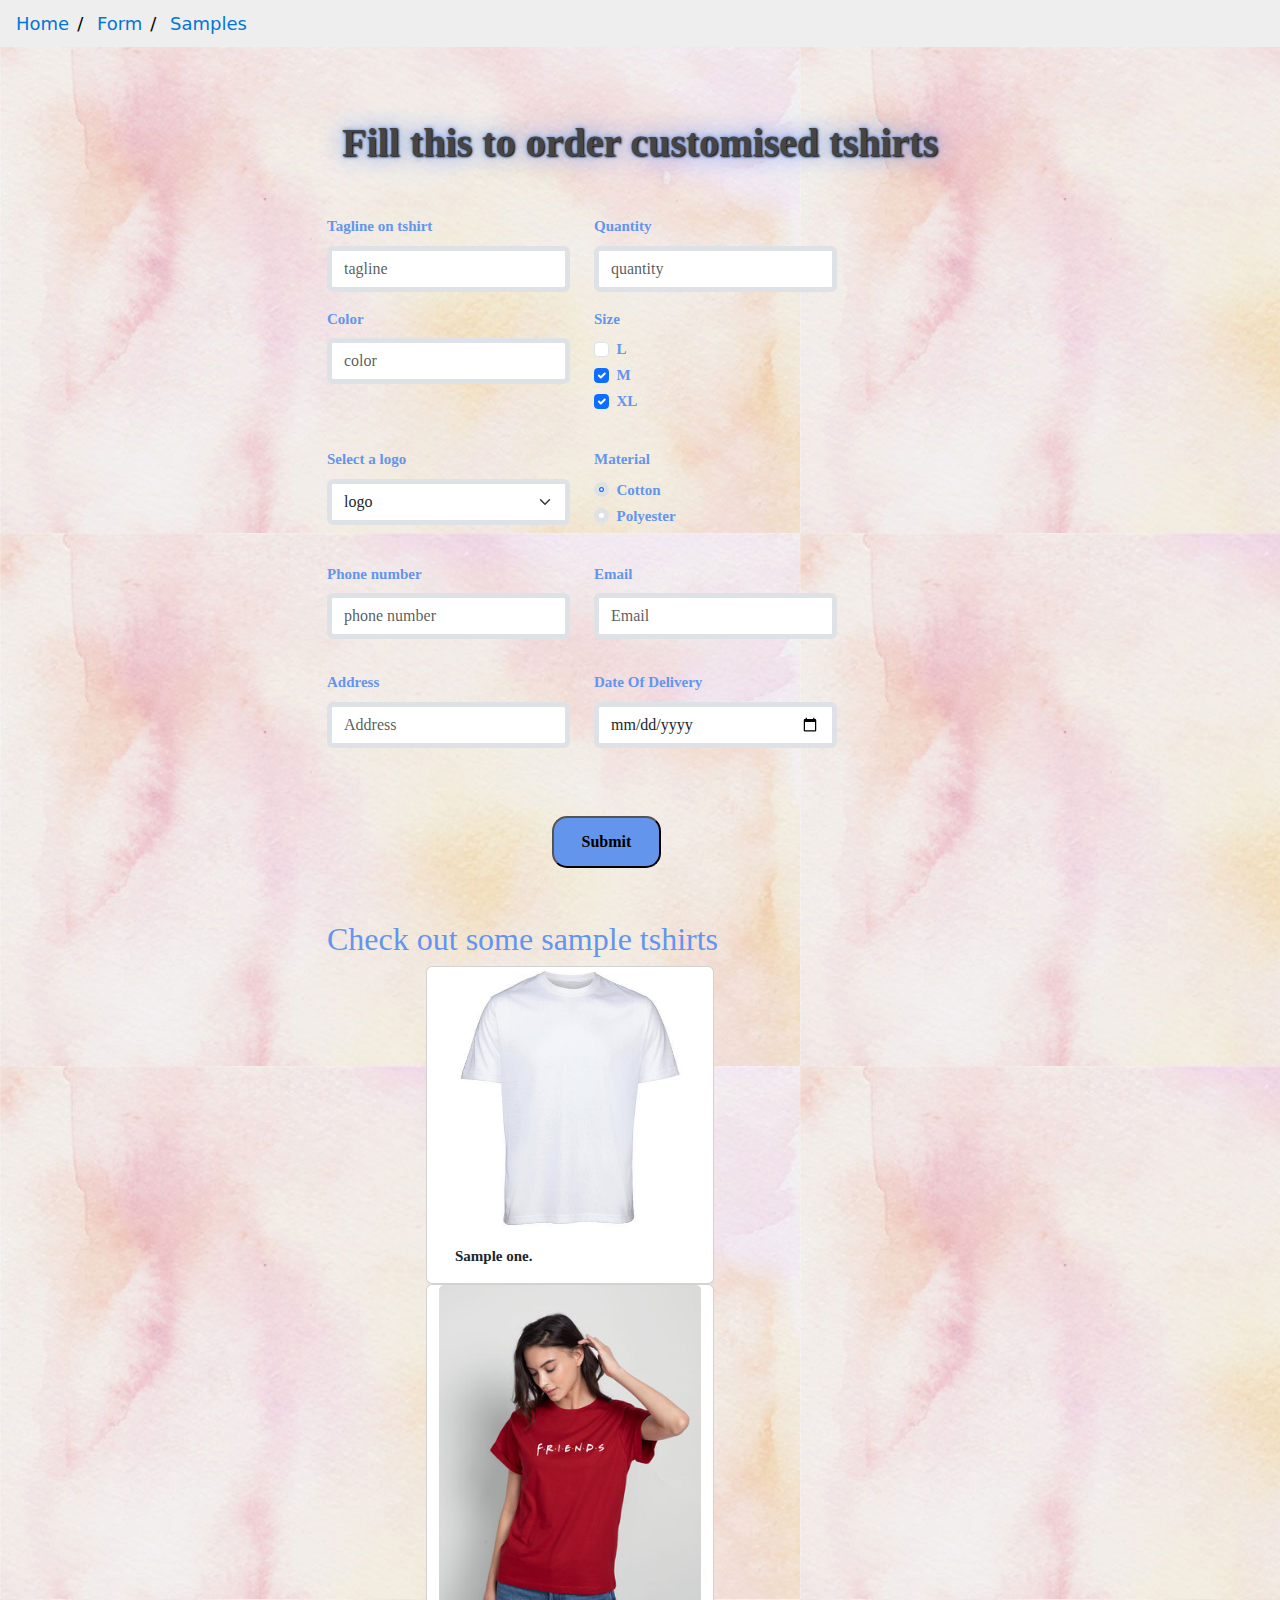
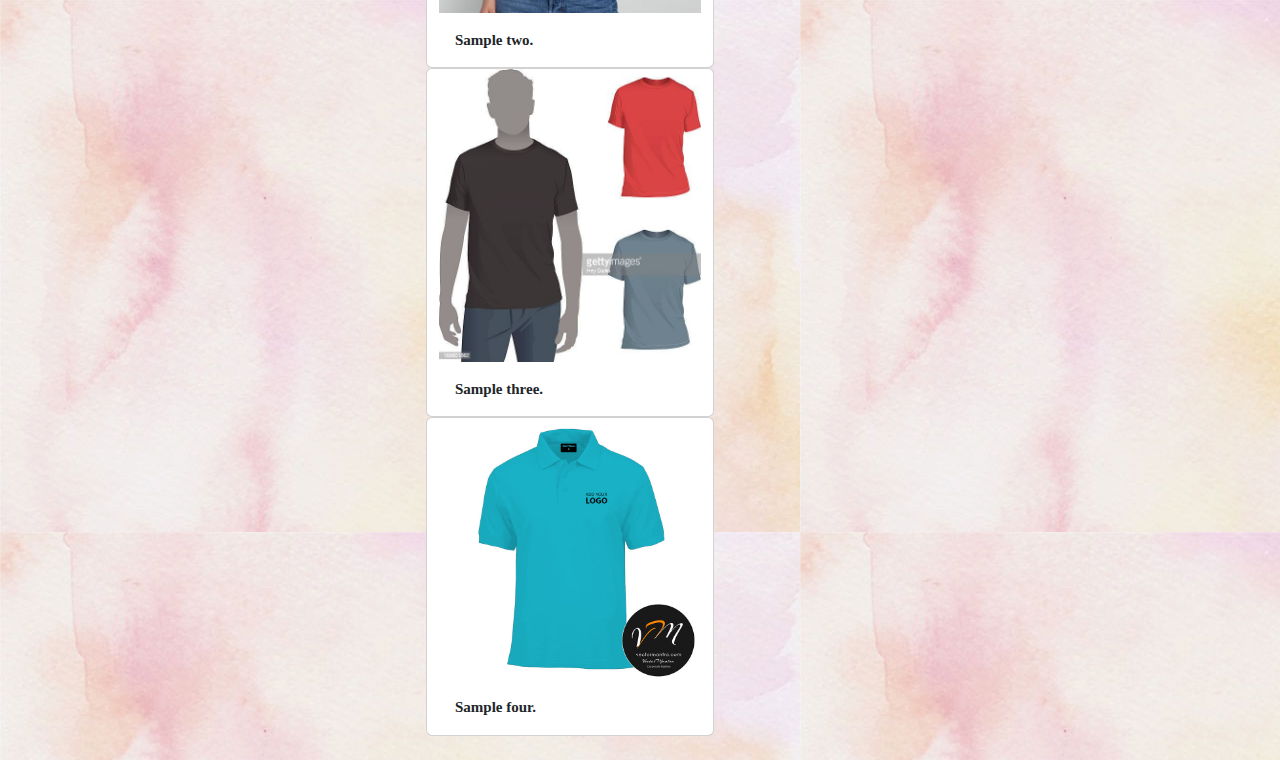
<file: index.html>
<!DOCTYPE html>
<html lang="en">
<head>
<meta charset="utf-8">
<meta name="viewport" content="width=device-width, initial-scale=1">
<title>Bootstrap Form Validation</title>
<link href="https://cdn.jsdelivr.net/npm/bootstrap@5.0.2/dist/css/bootstrap.min.css" rel="stylesheet">
<script src="https://cdn.jsdelivr.net/npm/bootstrap@5.0.2/dist/js/bootstrap.bundle.min.js"></script>
<link rel="stylesheet" href="style.css">

</head>
<body>  
  <ul class="breadcrumb">
    <li><a href="#nav">Home</a></li>
    <li><a href="#nav">Form</a></li>
    <li><a href="#samples">Samples</a></li>
  </ul>
  <div class="m-4" id="nav">
    <form action="confirm.html" class="needs-validation" novalidate>
      <h1 class="display-3 py-5">Fill this to order customised tshirts</h1>
      <div class="container-sm row justify-content-center">
      <div class="row" id="row">
        <div class="col align self center col-6 ">
          <label class="form-label" for="inputTagline">Tagline on tshirt</label>
          <input type="text" class="form-control border border-5" id="inputTagline" placeholder="tagline" required>
          <div class="invalid-feedback">Please enter a valid tagline.</div>
        </div>
        <div class="col align self center col-6 ">
          <label class="form-label" for="inputQuantity">Quantity</label>
          <input type="number" class="form-control border border-5" id="inputQuantity" placeholder="quantity" required>
          <div class="invalid-feedback">Please enter a valid number.</div>
        </div>
        <div class="col align self center col-6 py-3">
          <label class="form-label" for="inputColor">Color</label>
          <input type="text" class="form-control border border-5" id="inputColor" placeholder="color" required>
          <div class="invalid-feedback">Please enter a valid color.</div>
        </div>
        <div class="col align self center col-6 py-3 ">
          <label class="form-label" for="inputSize">Size</label>
          <div class="form-check">
            <input class="form-check-input" type="checkbox" value="" id="L">
            <label class="form-check-label" for="L">
              L
            </label>
          </div>
          <div class="form-check">
            <input class="form-check-input" type="checkbox" value="" id="M" checked>
            <label class="form-check-label" for="M">
              M
            </label>
          </div>
          <div class="form-check">
            <input class="form-check-input" type="checkbox" value="" id="XL" checked>
            <label class="form-check-label" for="XL">
              XL
            </label>
          </div>
        </div>
        <div class="col align self center col-6 py-3 ">
          <label class="form-label" for="logo">Select a logo</label>
          <select class="form-select border border-5" id="validationCustom04" required>
              <option selected disabled value="">logo</option>
              <option value="1">Nike</option>
              <option value="2">Puma</option>
              <option value="3">Addidas</option>
              <option value="4">None</option>  
          </select>
          <div class="invalid-feedback">Please enter a valid logo.</div>
          </div>
          <div class="col align self center col-6 py-3 ">
            <label for="validationCustom04" class="form-label">Material</label>
            <div class="form-check">
              <input class="form-check-input border border-5" type="radio" name="exampleRadios" id="exampleRadios1" value="option1" checked>
              <label class="form-check-label" for="exampleRadios1">
                Cotton
              </label>
            </div>
            <div class="form-check">
              <input class="form-check-input border border-5" type="radio" name="exampleRadios" id="exampleRadios2" value="option2">
              <label class="form-check-label" for="exampleRadios2">
                 Polyester
              </label>
            </div>
          </div>
        <div class="col align self center col-6 py-3">
          <label class="form-label" for="inputPhone">Phone number</label>
          <input type="number" class="form-control border border-5" id="inputNumber" placeholder="phone number" required>
          <div class="invalid-feedback">Please enter a valid phone number.</div>
        </div>
        <div class="col align self center col-6 py-3">
            <label class="form-label" for="inputEmail">Email</label>
            <input type="email" class="form-control border border-5" id="inputEmail" placeholder="Email" required>
            <div class="invalid-feedback">Please enter a valid email address.</div>
        </div>
        <div class="col align self center col-6 py-3">
            <label class="form-label" for="inputAddress">Address</label>
            <input type="text" class="form-control border border-5" id="inputAddress" placeholder="Address" required>
            <div class="invalid-feedback">Please enter a valid address.</div>
        </div>
        <div class="col align self center col-6 py-3 ">
          <label class="form-label" for="Date">Date Of Delivery</label>
            <input type="date" class="form-control border border-5" name="DOD" placeholder="Enter the preferred date:" required />
            <div class="invalid-feedback">Please enter a date.</div>
        </div>
        <div class="col-md-6 offset-md-5 py-5">
          <button type="submit" class="Submit">Submit</button>
        </div>
        <div class="container-sm row justify-content-center" id="samples">
        <br>
        <h2>Check out some sample tshirts</h2>
        <div class="card" style="width: 18rem;">
          <img src="pic1.jpg" class="card-img-top" alt="...">
          <div class="card-body">
            <p class="card-text">Sample one.</p>
          </div>
        </div>
        <div class="card" style="width: 18rem;">
          <img src="pic4.jpg" class="card-img-top" alt="...">
          <div class="card-body">
            <p class="card-text">Sample two.</p>
          </div>
        </div>
        <div class="card" style="width: 18rem;">
          <img src="pic3.jpg" class="card-img-top" alt="...">
          <div class="card-body">
            <p class="card-text">Sample three.</p>
          </div>
        </div>
        <div class="card" style="width: 18rem;">
          <img src="pic5.jpg" class="card-img-top" alt="...">
          <div class="card-body">
            <p class="card-text">Sample four.</p>
          </div>
        </div>
        </div>
      </div>
    </div>
    </form>

    <!-- JavaScript for disabling form submissions if there are invalid fields -->
    <script>
        // Self-executing function
        (function() {
            'use strict';
            window.addEventListener('load', function() {
                // Fetch all the forms we want to apply custom Bootstrap validation styles to
                var forms = document.getElementsByClassName('needs-validation');
                // Loop over them and prevent submission
                var validation = Array.prototype.filter.call(forms, function(form) {
                    form.addEventListener('submit', function(event) {
                        if (form.checkValidity() === false) {
                            event.preventDefault();
                            event.stopPropagation();
                        }
                        form.classList.add('was-validated');
                    }, false);
                });
            }, false);
        })();
    </script>
</div>
</body>
</html>
</file>
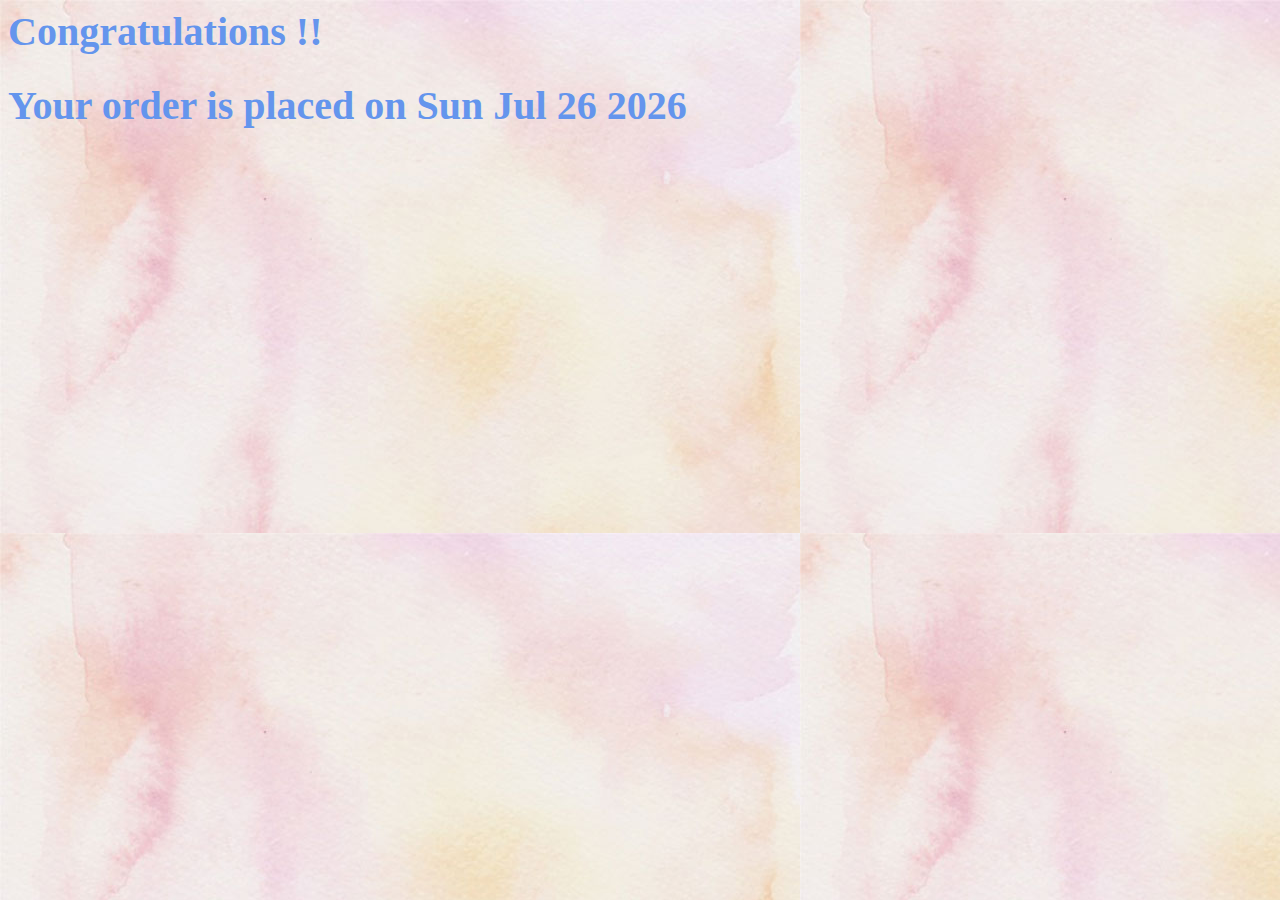
<file: confirm.html>
<html>
<head>
<title>Receipt</title>
<style>
   body{
     background-image: url(bg.jpg);
   }
   h1{
       color:cornflowerblue;
       font-family:cursive;
       font-size:40px;
       font-weight: bold;
   }
</style>
</head>
<body>
<div>
    <h1>Congratulations !!</h1>
    <h1 id="myId"></h1>
</div>
<script>
      var currentdate = new Date();
      document.getElementById("myId").innerHTML= "Your order is placed on "+ currentdate.toDateString();
</script>
</body>

</html>
</file>
<file: style.css>
ul.breadcrumb {
    padding: 10px 16px;
    list-style: none;
    background-color: #eee;
}
ul.breadcrumb li {
    display: inline;
    font-size: 18px;
}
ul.breadcrumb li+li:before {
    padding: 8px;
    color: black;
    content: "/\00a0";
}
ul.breadcrumb li a {
    color: #0275d8;
    text-decoration: none;
}
ul.breadcrumb li a:hover {
    color: #01447e;
    text-decoration: underline;
}
.display-3{
    text-align:center;
    font-family:cursive;
    margin:auto;
    width:50%;
    font-size:40px;
    font-weight: bold;
    color: rgb(70, 68, 68);
    text-shadow: 1px 1px 2px  black, 0 0 25px cornflowerblue, 0 0 5px cornflowerblue;
}
#row{
    color:cornflowerblue;
    font-family:cursive;
    width:50%;
    font-size:15px;
    font-weight: bold;
}
body{
    background-image: url(bg.jpg);;
}
  
.Submit{
    background-color:cornflowerblue;
    font-family:cursive;
    font-size: large;
    font-weight: bold;
    border-radius: 15px;
    text-align: center;
    display: inline-block;
    font-size: 16px;
    color:rgb(0, 0, 0);
    margin: 4px 2px;
    cursor: pointer;
    padding: 12px 28px;
}
</file>
